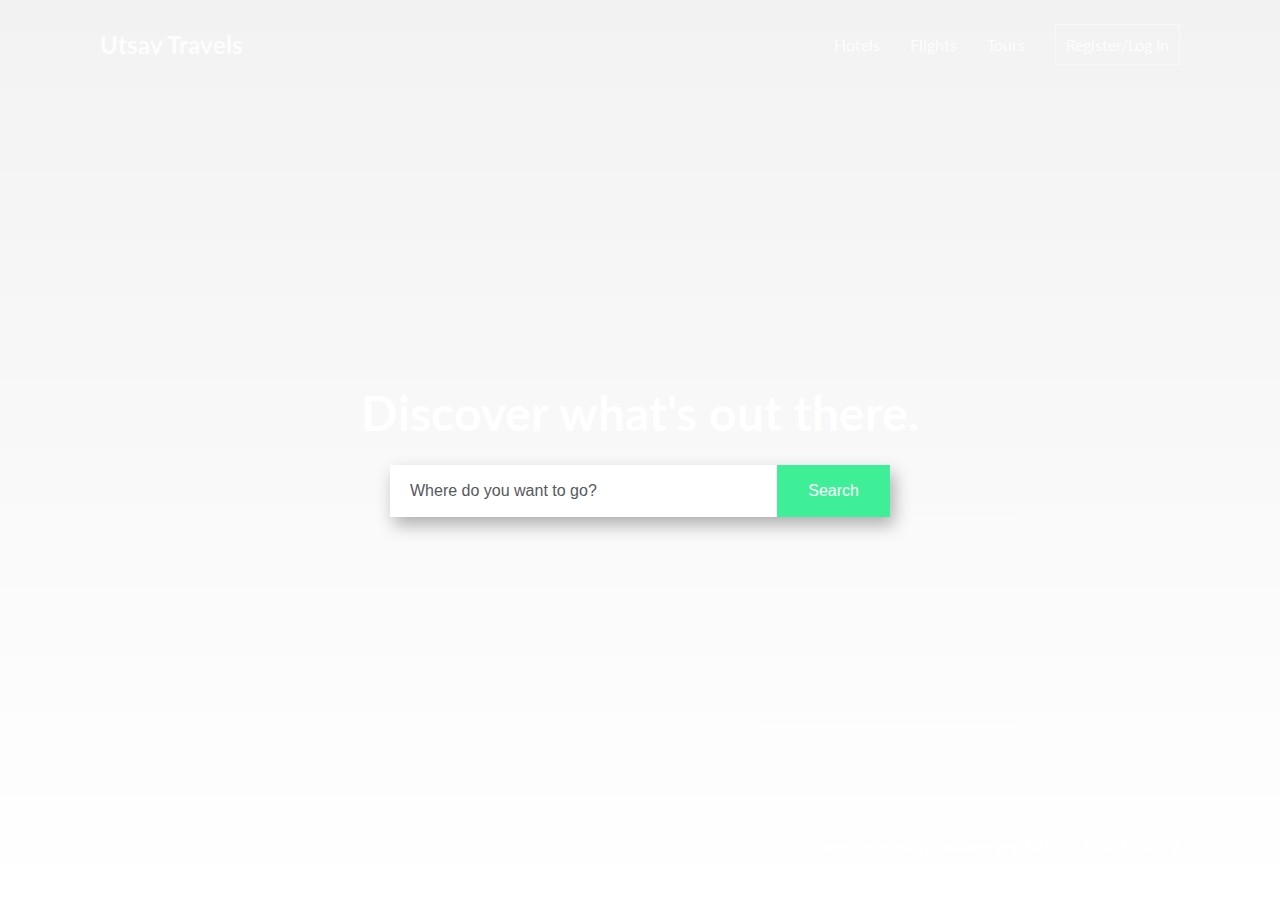
<file: index.html>
<!DOCTYPE html>
<html lang="en">
<head>
    <meta charset="UTF-8">
    <meta http-equiv="X-UA-Compatible" content="IE=edge">
    <meta name="viewport" content="width=device-width, initial-scale=1.0">
    <title>Jaya Travels</title>
    <!-- css link -->
    <link rel="stylesheet" href="style.css">
    <!-- google fonts -->
    <link rel="preconnect" href="https://fonts.googleapis.com">
<link rel="preconnect" href="https://fonts.gstatic.com" crossorigin>
<link href="https://fonts.googleapis.com/css2?family=Pacifico&display=swap" rel="stylesheet">

</head>
<body>
    <div class="container">

        <header>
          <h2><a href="#"><i class="ion-plane"></i> Utsav Travels</a></h2>
          <nav>
            <ul>
              <li>
                <a href="#" title="Hotels">Hotels</a>
              </li>
              <li>
                <a href="#" title="Flights">Flights</a>
              </li>
              <li>
                <a href="#" title="Tours">Tours</a>
              </li>
              <li>
                <a class="btn" href="#" title="Register / Log In">Register/Log In</a>
              </li>
            </ul>
          </nav>
        </header>
      
        <div class="cover">
          <h1>Discover what's out there.</h1>
          <form class="flex-form">
            <label for="from">
              <i class="ion-location"></i>
            </label>
            <input type="search" placeholder="Where do you want to go?">
            <input type="submit" value="Search">
          </form>
          <div id="madeby">
            <span>
                <p>"Travel far enough, you meet yourself." - David Mitchell</p>
            </span>
          </div>
        </div>
      
      </div>
    
   
</body>
</html>
</file>
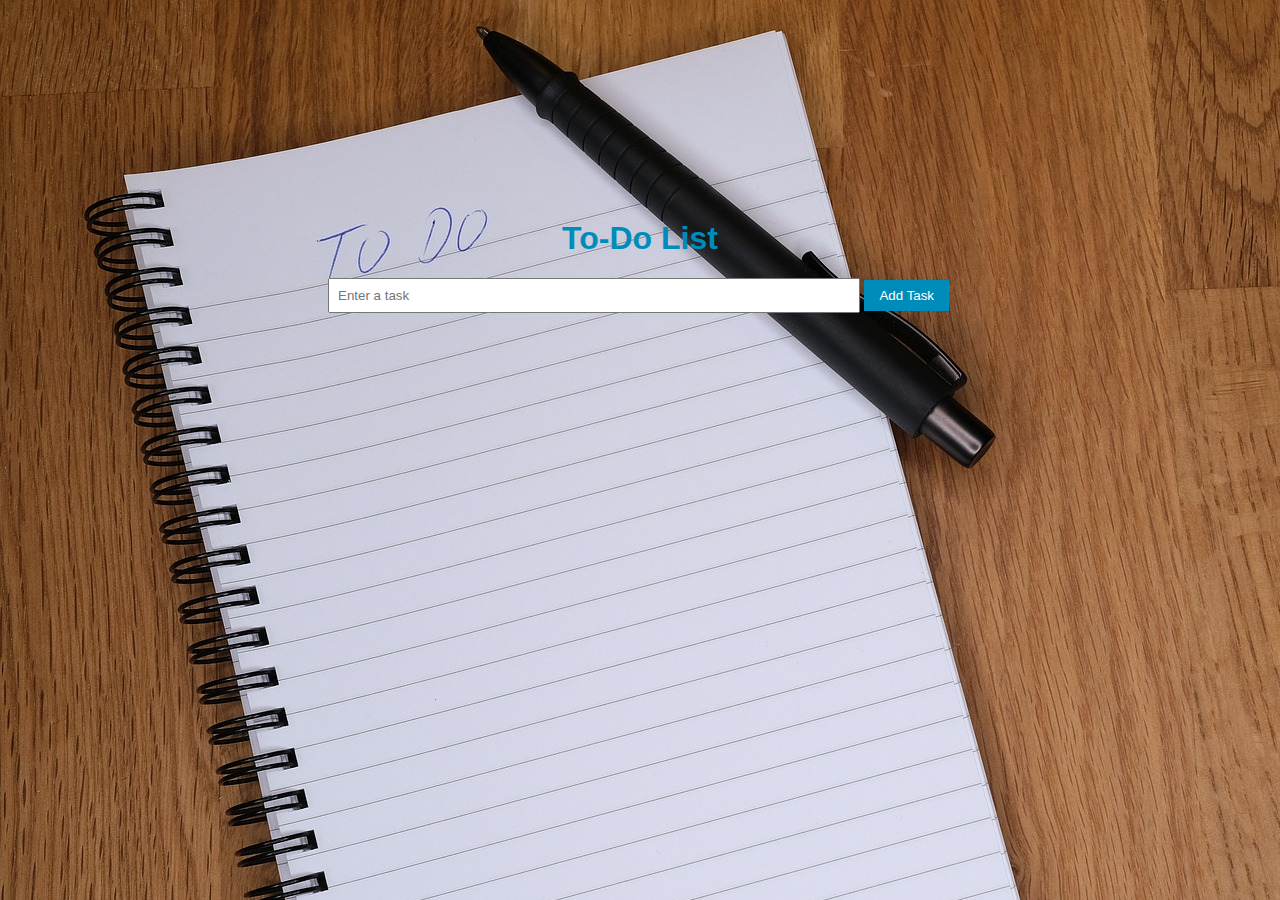
<file: todo.html>
<!DOCTYPE html>
<html>
<head>
  <title>To-Do List</title>
  <link rel="stylesheet" type="text/css" href="todo.css">
</head>
<body>
  <div class="container">
    <h1>To-Do List</h1>
    <input type="text" id="taskInput" placeholder="Enter a task">
    <button onclick="addTask()">Add Task</button>
    <ul id="taskList">
      <!-- Tasks will be added here -->
    </ul>
  </div>
  <script src="todo.js"></script>
</body>
</html>
</file>
<file: style.css>
@import url("https://fonts.googleapis.com/css?family=Lato:400,700");

*,
*:before,
*:after {
  -webkit-box-sizing: inherit;
  -moz-box-sizing: inherit;
  box-sizing: inherit;
}

::-webkit-input-placeholder {
  color: #56585b;
}

::-moz-placeholder {
  color: #56585b;
}

:-moz-placeholder {
  color: #56585b;
}

html {
  -webkit-box-sizing: border-box;
  -moz-box-sizing: border-box;
  box-sizing: border-box;
}

p {
    color: rgb(255, 255, 255);
    font-family:'Pacifico', cursive;
    font-weight: thin;
  }
  
body {
  font-family: "Lato", sans-serif;
  margin: 0;
  background: url("https://plus.unsplash.com/premium_photo-1676550906665-8c88e8d71bec?ixlib=rb-4.0.3&ixid=MnwxMjA3fDB8MHxwaG90by1wYWdlfHx8fGVufDB8fHx8&auto=format&fit=crop&w=2070&q=80")
    no-repeat center center fixed;
  -webkit-background-size: cover;
  -moz-background-size: cover;
  background-size: cover;
  color: #0a0a0b;
  overflow: hidden;
  ocapicity: 50%;
}



ul,
nav {
  list-style: none;
  padding: 0;
}

a {
  color: #fff;
  text-decoration: none;
  cursor: pointer;
  opacity: 0.9;
}

a:hover {
  opacity: 1;
}

h1 {
  font-size: 3rem;
  font-weight: 700;
  color: #fff;
  margin: 0 0 1.5rem;
}

i {
  font-size: 1.3rem;
}

header {
  position: absolute;
  top: 0;
  left: 0;
  z-index: 10;
  width: 100%;
  display: flex;
  justify-content: space-between;
  align-items: center;
  color: #fff;
  padding: 10px 100px 0;
}

header nav ul {
  display: flex;
}

header nav li {
  margin: 0 15px;
}

header nav li:first-child {
  margin-left: 0;
}

header nav li:last-child {
  margin-right: 0;
}

a.btn {
  color: #fff;
  padding: 10px;
  border: 1px solid rgba(255, 255, 255, 0.5);
  -webkit-transition: all 0.2s;
  -moz-transition: all 0.2s;
  transition: all 0.2s;
}

a.btn:hover {
  background: #38d79f;
  border: 1px solid #38d775;
  color: #fff;
}

.cover {
  height: 100vh;
  width: 100%;
  background: -webkit-gradient(
    linear,
    left top,
    left bottom,
    from(rgba(0, 0, 0, 0.05)),
    to(rgba(0, 0, 0, 0))
  );
  background: -webkit-linear-gradient(
    top,
    rgba(0, 0, 0, 0.05) 0%,
    rgba(0, 0, 0, 0) 100%
  );
  background: linear-gradient(
    to bottom,
    rgba(0, 0, 0, 0.05) 0%,
    rgba(0, 0, 0, 0) 100%
  );
  padding: 20px 50px;
  display: -webkit-box;
  display: flex;
  -webkit-box-orient: vertical;
  -webkit-box-direction: normal;
  flex-direction: column;
  -webkit-box-pack: center;
  justify-content: center;
  -webkit-box-align: center;
  align-items: center;
}

.flex-form input[type="submit"] {
  background: #3fef97;
  border: 1px solid #3fefa0;
  color: #fff;
  padding: 0 30px;
  cursor: pointer;
  -webkit-transition: all 0.2s;
  -moz-transition: all 0.2s;
  transition: all 0.2s;
}

.flex-form input[type="submit"]:hover {
  background: #17d1db;
  border: 1px solid #38d797;
}

.flex-form {
  display: -webkit-box;
  display: flex;
  z-index: 10;
  position: relative;
  width: 500px;
  box-shadow: 4px 8px 16px rgba(0, 0, 0, 0.3);
}

.flex-form > * {
  border: 0;
  padding: 0 0 0 10px;
  background: #fff;
  line-height: 50px;
  font-size: 1rem;
  border-radius: 0;
  outline: 0;
  -webkit-appearance: none;
}

input[type="search"] {
  flex-basis: 500px;
}

#madeby {
  position: absolute;
  bottom: 0;
  right: 0;
  padding: 25px 100px;
  color: #fff;
}

@media all and (max-width: 800px) {
  body {
    font-size: 0.9rem;
  }

  .flex-form {
    width: 100%;
  }

  input[type="search"] {
    flex-basis: 100%;
  }

  .flex-form > * {
    font-size: 0.9rem;
  }

  header {
    -webkit-box-orient: vertical;
    -webkit-box-direction: normal;
    flex-direction: column;
    padding: 10px !important;
  }

  header h2 {
    margin-bottom: 15px;
  }

  h1 {
    font-size: 2rem;
  }

  .cover {
    padding: 20px;
  }

  #madeby {
    padding: 30px 20px;
  }
}

@media all and (max-width: 360px) {
  header nav li {
    margin: 0 10px;
  }

  .flex-form {
    display: -webkit-box;
    display: flex;
    -webkit-box-orient: vertical;
    -webkit-box-direction: normal;
    flex-direction: column;
  }

  input[type="search"] {
    flex-basis: 0;
  }

  label {
    display: none;
  }
}
</file>
<file: todo.css>
body {
    font-family: Arial, sans-serif;
    background-image: url("bg.jpg");
    margin: 0;
    padding: 0;
  }
  
  .container {
    width: 80%;
    margin: 20px auto;
  }
  
  h1 {
    text-align: center;
    margin-top: 220px;
    font-weight: 900;
    color:#008CBA;
  }
  input[type="text"] {
    width: 50%;
    padding: 8px;
    margin-left: 200px;
  }
  
  button {
    padding: 8px 15px;
    background-color: #008CBA;
    color: white;
    border: none;
    cursor: pointer;
  }
  
  ul {
    list-style-type: none;
    padding: 0;
    margin-left:450px;
  }
  
  li {
    margin: 10px 0;
    padding: 5px;
    border-radius: 5px;
  }
  
  li button {
    margin-left: 10px;
    padding: 5px;
    background-color: #ff3333;
    color: white;
    border: none;
    border-radius: 3px;
    cursor: pointer;
  }
</file>
